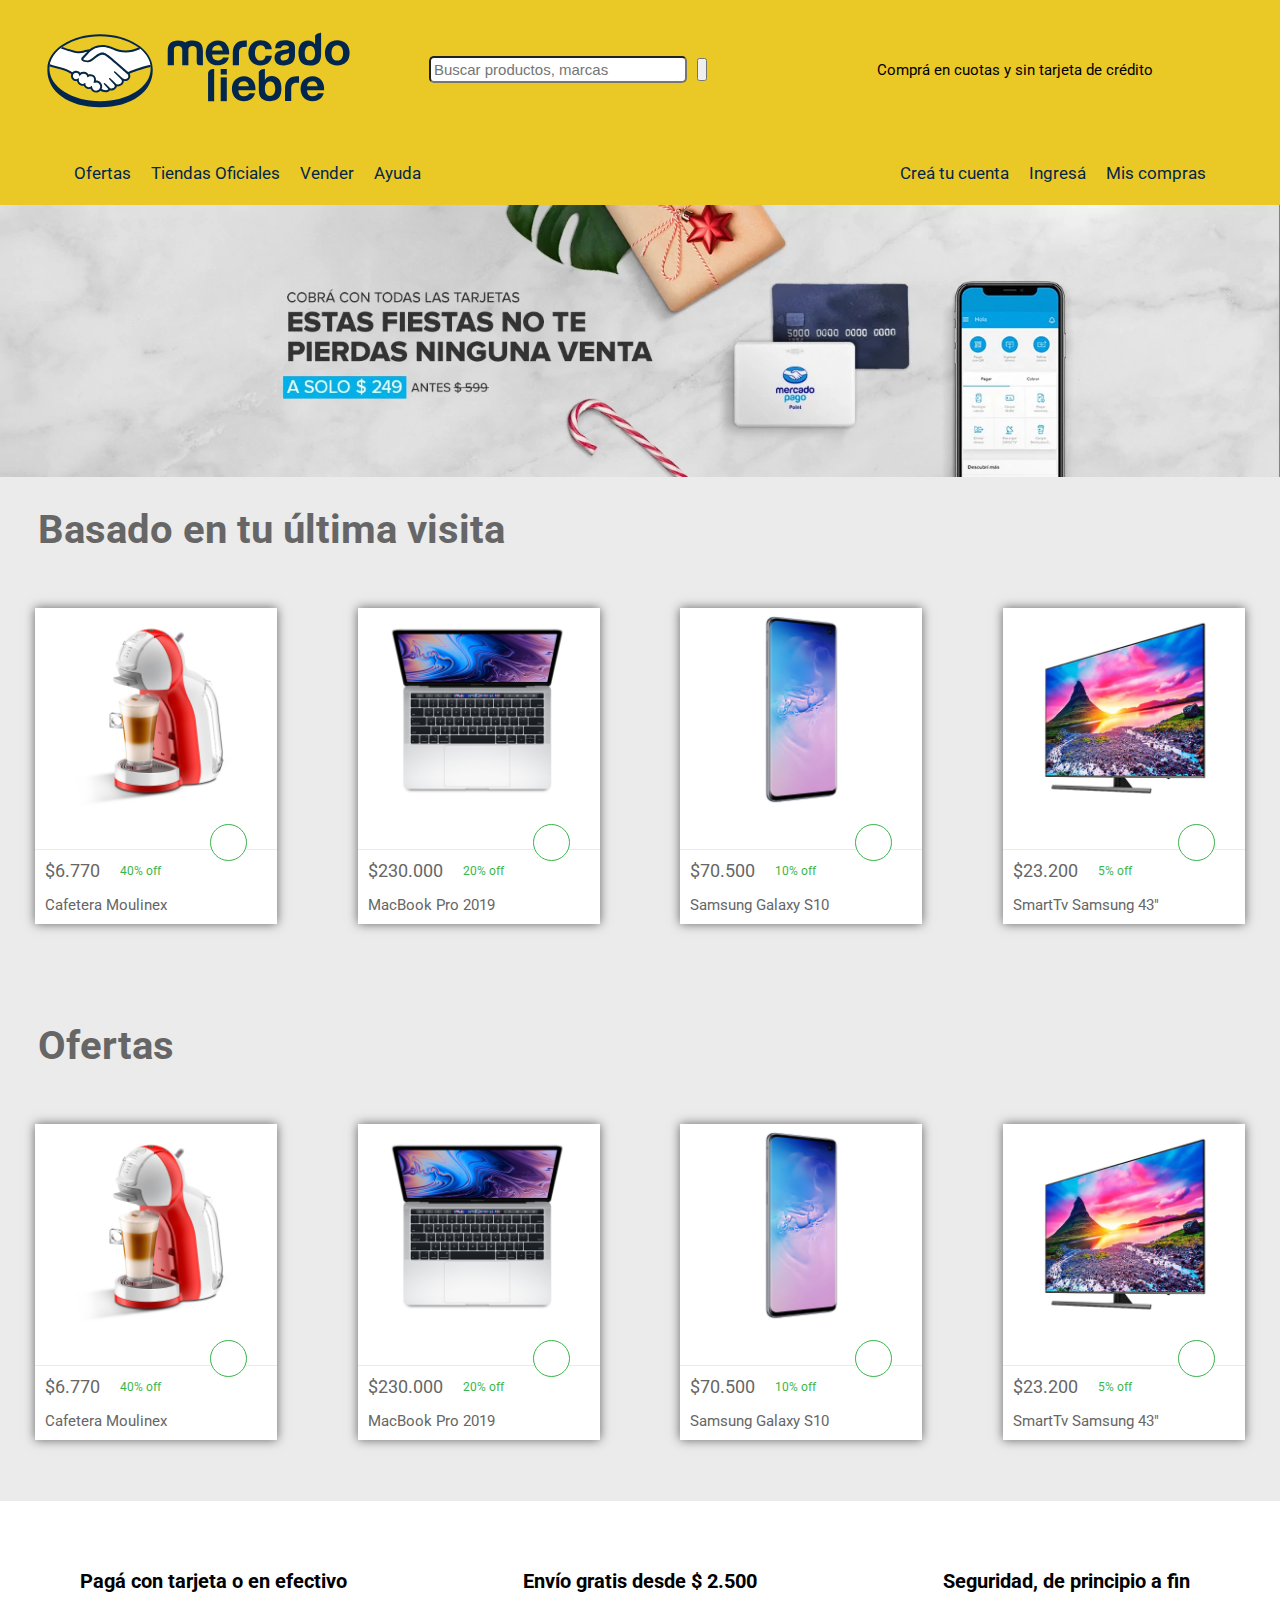
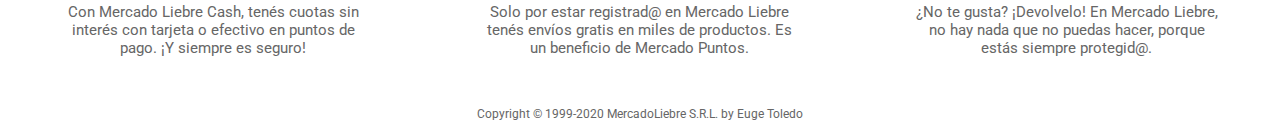
<file: index.html>
<!DOCTYPE html>
<html lang="en">
<head>
    <meta charset="UTF-8">
    <meta http-equiv="X-UA-Compatible" content="IE=edge">
    <meta name="viewport" content="width=device-width, initial-scale=1.0">
    <link rel="shortcut icon" href="./images/manos-meli1.png" type="image/x-icon">
    <link rel="stylesheet" href="https://cdnjs.cloudflare.com/ajax/libs/font-awesome/6.2.0/css/all.min.css" integrity="sha512-xh6O/CkQoPOWDdYTDqeRdPCVd1SpvCA9XXcUnZS2FmJNp1coAFzvtCN9BmamE+4aHK8yyUHUSCcJHgXloTyT2A==" crossorigin="anonymous" referrerpolicy="no-referrer"/>
    <link rel="preconnect" href="https://fonts.googleapis.com"><link rel="preconnect" href="https://fonts.gstatic.com" crossorigin><link href="https://fonts.googleapis.com/css2?family=Roboto:wght@100;300;400&display=swap" rel="stylesheet">
    
    <link rel="stylesheet" href="./css/style.css" type="text/css">
    <title>Mercado Liebre</title>
</head>
<body>
    <header>
        <nav class="nav-header">
            <div class="search-bar-format">
                <div class="search-bar-one">
                    <img src="./images/logo-mercado-liebre.svg" alt="logo mercado libre" >
                    <form class="search-bar"action="#" method="post">
                        <input type="text" name="search" placeholder="Buscar productos, marcas">
                        <button><i class="fa-solid fa-magnifying-glass"></i></button>
                    </form>
                </div>
                <p class="to-buy"><i class="fa-solid fa-hand-holding-dollar"></i>Comprá en cuotas y sin tarjeta de crédito</p>
            </div>
            <div class="nav-list">
                <ul class="first-part">
                    <li><a href="#">Ofertas</a></li>
                    <li><a href="#">Tiendas Oficiales</a></li>
                    <li><a href="#">Vender</a></li>
                    <li><a href="#">Ayuda</a></li>                
                </ul>
                <ul class="second-part">
                    <li><a href="./sign-up.html">Creá tu cuenta <i class="fa-regular fa-id-card"></i></a></li>
                    <li><a href="./log-in.html">Ingresá <i class="fa-solid fa-right-to-bracket"></i></a></li>
                    <li><a href="./index.html">Mis compras <i class="fa-solid fa-basket-shopping"></i></a></li>
                </ul>
            </div>
            <div class="burger-menu">
                <a href=""><i class="fas fa-bars"></i></a>
            </div>
        </nav>
    </header>
    <main>
        <div class="banner">
            <img src="./images/img-home-banner.jpg" alt="banner">
        </div>
        <section class="last-visit">
            <h2>Basado en tu última visita</h2>
            <section class="last-visit-card">
                <article>
                    <a href="#" target="_blank">
                        <figure>
                            <img src="./images/img-cafetera-moulinex.jpg" alt="Cafetera-moulinex">
                            <i class="fa-solid fa-truck"></i>
                            <div class="box-card">
                                <div class="description-card">
                                <figcaption>$6.770</figcaption>
                                <p>40% off</p>
                                </div>
                                <span>Cafetera Moulinex</span>
                            </div>
                        </figure>
                    </a>
                </article>
                <article>
                    <a href="#" target="_blank">
                        <figure>
                            <img src="./images/img-macbook-pro-2019.jpg" alt="Macbook-pro-2019">
                            <i class="fa-solid fa-truck"></i>
                            <div  class="box-card">
                            <div class="description-card">
                                <figcaption>$230.000</figcaption>
                                <p>20% off</p>
                            </div>
                            <span>MacBook Pro 2019</span>
                            </div>
                        </figure>
                    </a>
                </article>
                <article>
                    <a href="#" target="_blank">
                        <figure>
                            <img src="./images/img-samsung-galaxy-s10.jpg" alt="Samsung-Galaxy">
                            <i class="fa-solid fa-truck"></i>
                            <div class="box-card">
                            <div class="description-card">
                                <figcaption>$70.500</figcaption>
                                <p>10% off</p>
                            </div>
                            <span>Samsung Galaxy S10</span>
                            </div>
                        </figure>
                    </a>
                </article>
                
                <article>
                    <a href="#" target="_blank">
                        <figure>
                            <img src="./images/img-tv-samsung-smart.jpg" alt="Samsung-tv">
                            <i class="fa-solid fa-truck"></i>
                            <div class="box-card">
                            <div class="description-card">
                                <figcaption>$23.200</figcaption>
                                <p>5% off</p>
                            </div>
                            <span>SmartTv Samsung 43"</span>
                            </div>
                        </figure>
                    </a>
                </article>
            </section>
        </section>
        <section class="offers">
            <h2>Ofertas</h2>
            <section class="offers-card">
                <article>
                    <a href="#" target="_blank">
                        <figure>
                            <img src="./images/img-cafetera-moulinex.jpg" alt="Cafetera-moulinex">
                            <i class="fa-solid fa-truck"></i>
                            <div class="box-card">
                            <div class="description-card">
                            <figcaption>$6.770</figcaption>
                            <p>40% off</p>
                            </div>
                            <span>Cafetera Moulinex</span>
                            </div>
                        </figure>
                    </a>
                </article>
                <article>
                    <a href="#" target="_blank">
                        <figure>
                            <img src="./images/img-macbook-pro-2019.jpg" alt="Macbook-pro-2019">
                            <i class="fa-solid fa-truck"></i>
                            <div class="box-card">
                            <div class="description-card">
                                <figcaption>$230.000</figcaption>
                                <p>20% off</p>
                            </div>
                            <span>MacBook Pro 2019</span>
                            </div>
                        </figure>
                    </a>
                </article>
                <article>
                    <a href="#" target="_blank">
                        <figure>
                            <img src="./images/img-samsung-galaxy-s10.jpg" alt="Samsung-Galaxy">
                            <i class="fa-solid fa-truck"></i>
                            <div class="box-card">
                            <div class="description-card">
                                <figcaption>$70.500</figcaption>
                                <p>10% off</p>
                            </div>
                            <span>Samsung Galaxy S10</span>
                            </div>
                        </figure>
                    </a>
                </article>
                <article class="last-article">
                    <a href="#" target="_blank">
                        <figure>
                            <img src="./images/img-tv-samsung-smart.jpg" alt="Samsung-tv">
                            <i class="fa-solid fa-truck"></i>
                            <div class="box-card">
                            <div class="description-card">
                                <figcaption>$23.200</figcaption>
                                <p>5% off</p>
                            </div>
                            <span>SmartTv Samsung 43"</span>
                            </div>
                        </figure>
                    </a>
                </article>
            </section>
        </section>
    </main>
    <footer>
        <section class="messages-footer">
            <section class="footer">
                <i class="fa-sharp fa-solid fa-credit-card"></i>
                <h2>Pagá con tarjeta o en efectivo</h2>
                <p>Con Mercado Liebre Cash, tenés cuotas sin interés con tarjeta o efectivo en
                    puntos de pago. ¡Y siempre es seguro!</p>
            </section>
            <section class="footer">
                <i class="fa-solid fa-gift"></i>
                <h2>Envío gratis desde $ 2.500</h2>
                <p>Solo por estar registrad@ en Mercado Liebre tenés envíos gratis en miles de
                    productos. Es un beneficio de Mercado Puntos.
                    </p>
            </section>
            <section class="footer">
                <i class="fa-solid fa-user-shield"></i>
                <h2>Seguridad, de principio a fin</h2>
                <p>¿No te gusta? ¡Devolvelo! En Mercado Liebre, no hay nada que no puedas hacer,
                    porque estás siempre protegid@.
                    </p>
            </section>
        </section>
        <section class="copyright">
            <p>Copyright © 1999-2020 MercadoLiebre S.R.L. by Euge Toledo</p>
        </section>
    </footer>

</body>
</html>
</file>
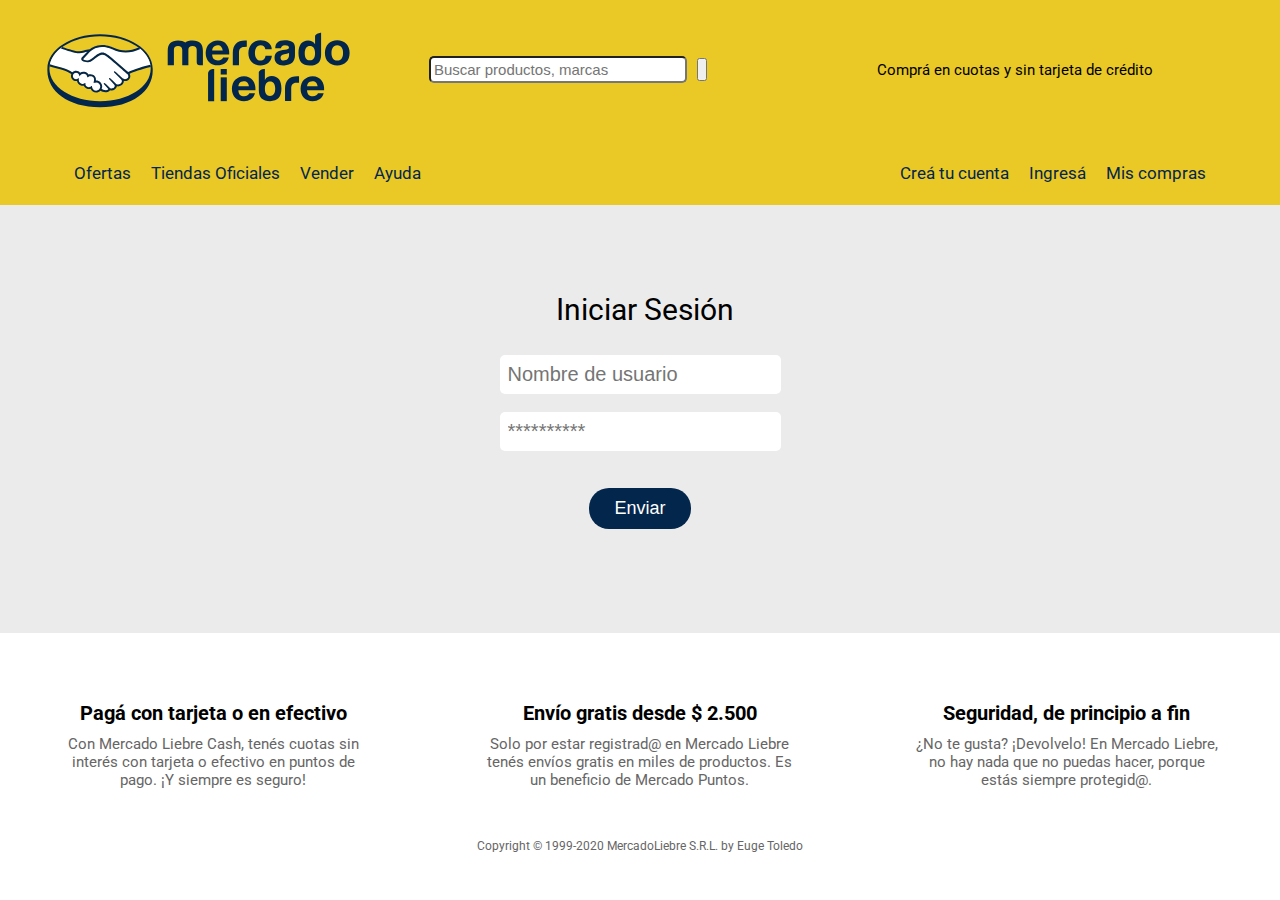
<file: log-in.html>
<!DOCTYPE html>
<html lang="en">
<head>
    <meta charset="UTF-8">
    <meta http-equiv="X-UA-Compatible" content="IE=edge">
    <meta name="viewport" content="width=device-width, initial-scale=1.0">
    <link rel="shortcut icon" href="./images/manos-meli1.png" type="image/x-icon">
    <link rel="stylesheet" href="https://cdnjs.cloudflare.com/ajax/libs/font-awesome/6.2.0/css/all.min.css" integrity="sha512-xh6O/CkQoPOWDdYTDqeRdPCVd1SpvCA9XXcUnZS2FmJNp1coAFzvtCN9BmamE+4aHK8yyUHUSCcJHgXloTyT2A==" crossorigin="anonymous" referrerpolicy="no-referrer"/>
    <link rel="preconnect" href="https://fonts.googleapis.com"><link rel="preconnect" href="https://fonts.gstatic.com" crossorigin><link href="https://fonts.googleapis.com/css2?family=Roboto:wght@100;300;400&display=swap" rel="stylesheet">
    
    <link rel="stylesheet" href="./css/style.css" type="text/css">
    <title>Mercado Liebre - Ingresá</title>
</head>
<body>
    <header>
        <nav class="nav-header">
            <div class="search-bar-format">
                <div class="search-bar-one">
                    <img src="./images/logo-mercado-liebre.svg" alt="logo mercado libre" >
                    <form class="search-bar"action="#" method="post">
                        <input type="text" name="search" placeholder="Buscar productos, marcas">
                        <button><i class="fa-solid fa-magnifying-glass"></i></button>
                    </form>
                </div>
                <p class="to-buy"><i class="fa-solid fa-hand-holding-dollar"></i>Comprá en cuotas y sin tarjeta de crédito</p>
            </div>
            <div class="nav-list">
                <ul class="first-part">
                    <li><a href="#">Ofertas</a></li>
                    <li><a href="#">Tiendas Oficiales</a></li>
                    <li><a href="#">Vender</a></li>
                    <li><a href="#">Ayuda</a></li>                
                </ul>
                <ul class="second-part">
                    <li><a href="./sign-up.html">Creá tu cuenta <i class="fa-regular fa-id-card"></i></a></li>
                    <li><a href="./log-in.html">Ingresá <i class="fa-solid fa-right-to-bracket"></i></a></li>
                    <li><a href="./index.html">Mis compras <i class="fa-solid fa-basket-shopping"></i></a></li>
                </ul>
            </div>
            <div class="burger-menu">
                <a href=""><i class="fas fa-bars"></i></a>
            </div>
        </nav>
    </header>
    <main class="second-form">
        <form class="form-login" action="./index.html" method="get">
            <fieldset class="login-user">
                <legend>Iniciar Sesión</legend>
                <input type="text" name="username" id="username"
                placeholder="Nombre de usuario" required>
                <input type="password" name="password" placeholder="**********"
                >
            </fieldset>
            <div class="button-submit">
                <a href="./index.html">
                    <button type="submit">Enviar</button>
                </a>
            </div>
        </form>
    </main>
    <footer>
        <section class="messages-footer">
            <section class="footer">
                <i class="fa-sharp fa-solid fa-credit-card"></i>
                <h2>Pagá con tarjeta o en efectivo</h2>
                <p>Con Mercado Liebre Cash, tenés cuotas sin interés con tarjeta o efectivo en
                    puntos de pago. ¡Y siempre es seguro!</p>
            </section>
            <section class="footer">
                <i class="fa-solid fa-gift"></i>
                <h2>Envío gratis desde $ 2.500</h2>
                <p>Solo por estar registrad@ en Mercado Liebre tenés envíos gratis en miles de
                    productos. Es un beneficio de Mercado Puntos.
                    </p>
            </section>
            <section class="footer">
                <i class="fa-solid fa-user-shield"></i>
                <h2>Seguridad, de principio a fin</h2>
                <p>¿No te gusta? ¡Devolvelo! En Mercado Liebre, no hay nada que no puedas hacer,
                    porque estás siempre protegid@.
                    </p>
            </section>
        </section>
        <section class="copyright">
            <p>Copyright © 1999-2020 MercadoLiebre S.R.L. by Euge Toledo</p>
        </section>
    </footer>

</body>
</html>
</file>
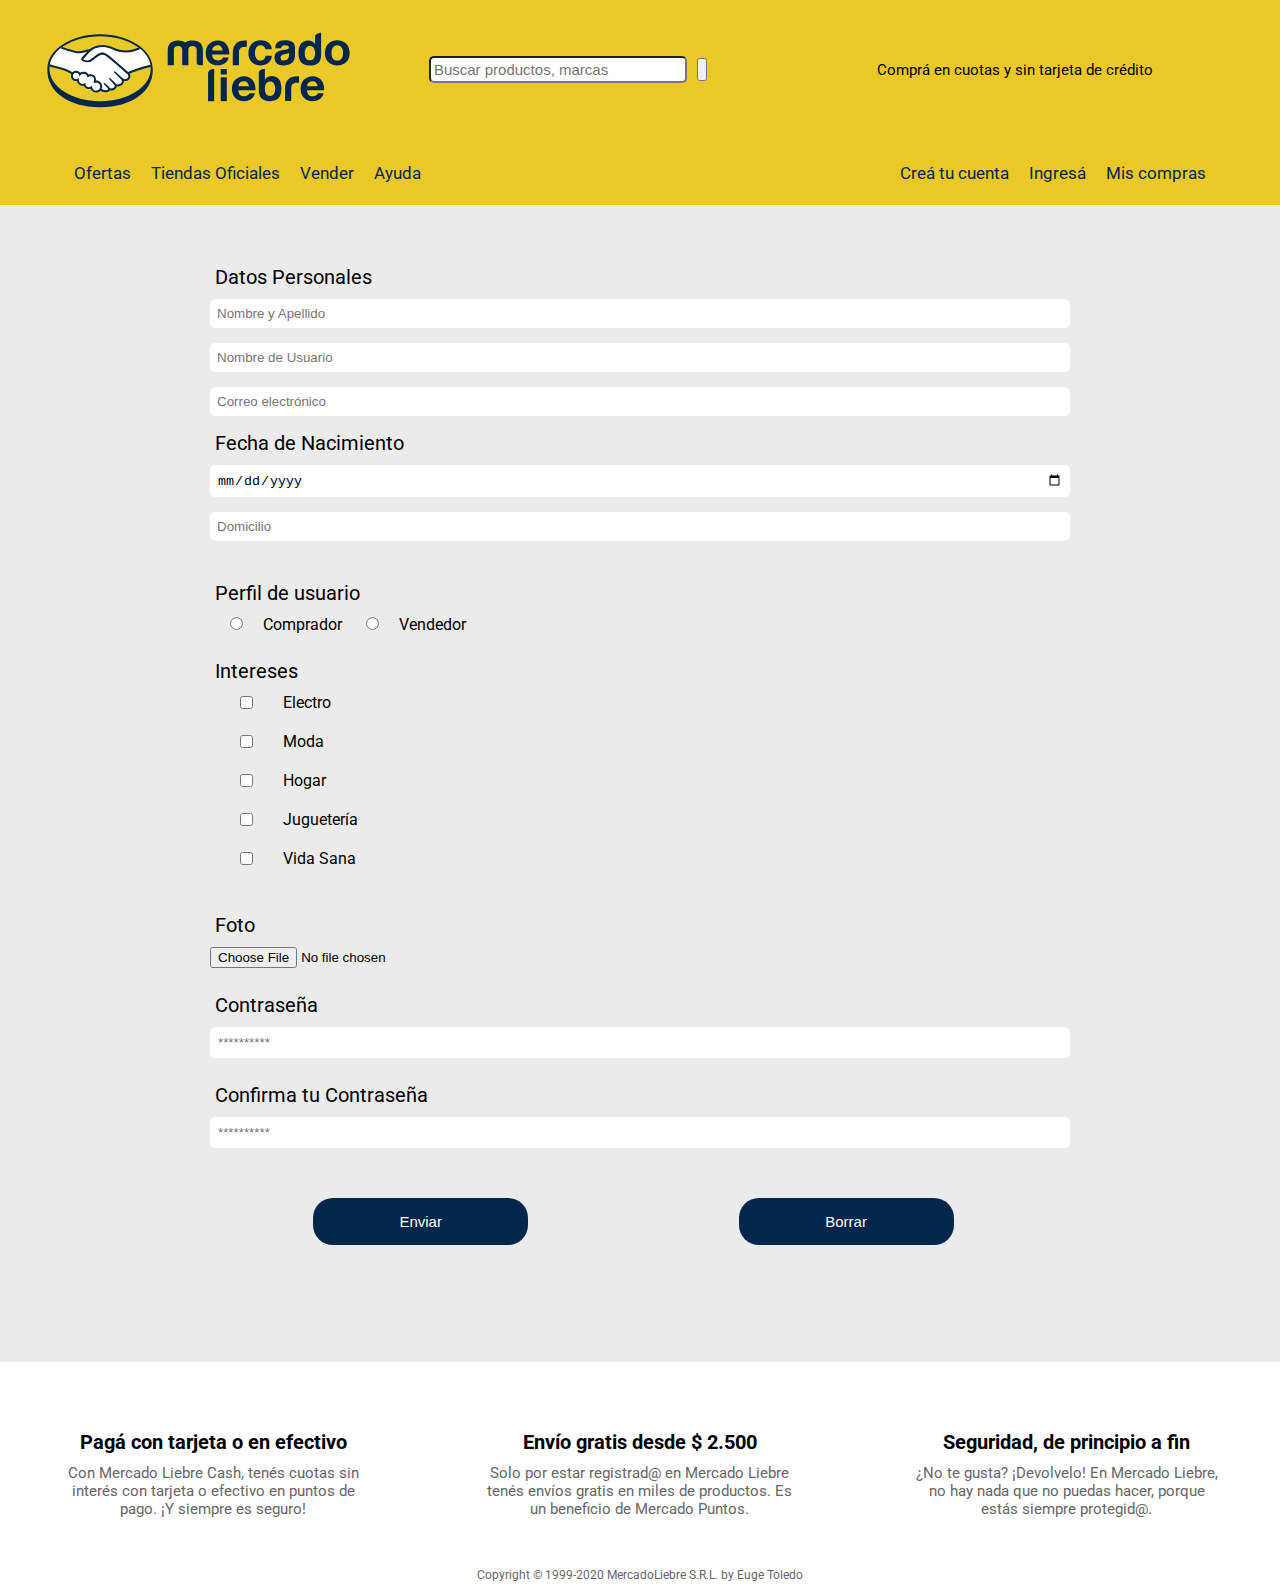
<file: sign-up.html>
<!DOCTYPE html>
<html lang="en">
<head>
    <meta charset="UTF-8">
    <meta http-equiv="X-UA-Compatible" content="IE=edge">
    <meta name="viewport" content="width=device-width, initial-scale=1.0">
    <link rel="shortcut icon" href="./images/manos-meli1.png" type="image/x-icon">
    <link rel="stylesheet" href="https://cdnjs.cloudflare.com/ajax/libs/font-awesome/6.2.0/css/all.min.css" integrity="sha512-xh6O/CkQoPOWDdYTDqeRdPCVd1SpvCA9XXcUnZS2FmJNp1coAFzvtCN9BmamE+4aHK8yyUHUSCcJHgXloTyT2A==" crossorigin="anonymous" referrerpolicy="no-referrer"/>
    <link rel="preconnect" href="https://fonts.googleapis.com"><link rel="preconnect" href="https://fonts.gstatic.com" crossorigin><link href="https://fonts.googleapis.com/css2?family=Roboto:wght@100;300;400&display=swap" rel="stylesheet">
    
    <link rel="stylesheet" href="./css/style.css" type="text/css">
    <title>Mercado Liebre - Registrate</title>
</head>
<body>
    <header>
        <nav class="nav-header">
            <div class="search-bar-format">
                <div class="search-bar-one">
                    <img src="./images/logo-mercado-liebre.svg" alt="logo mercado libre" >
                    <form class="search-bar"action="#" method="post">
                        <input type="text" name="search" placeholder="Buscar productos, marcas">
                        <button><i class="fa-solid fa-magnifying-glass"></i></button>
                    </form>
                </div>
                <p class="to-buy"><i class="fa-solid fa-hand-holding-dollar"></i>Comprá en cuotas y sin tarjeta de crédito</p>
            </div>
            <div class="nav-list">
                <ul class="first-part">
                    <li><a href="#">Ofertas</a></li>
                    <li><a href="#">Tiendas Oficiales</a></li>
                    <li><a href="#">Vender</a></li>
                    <li><a href="#">Ayuda</a></li>                
                </ul>
                <ul class="second-part">
                    <li><a href="./sign-up.html">Creá tu cuenta <i class="fa-regular fa-id-card"></i></a></li>
                    <li><a href="./log-in.html">Ingresá <i class="fa-solid fa-right-to-bracket"></i></a></li>
                    <li><a href="./index.html">Mis compras <i class="fa-solid fa-basket-shopping"></i></a></li>
                </ul>
            </div>
            <div class="burger-menu">
                <a href=""><i class="fas fa-bars"></i></a>
            </div>
        </nav>
    </header>
    <main class="first-form">
        <form action="./index.html" method="post" class="form-signup">
            <fieldset class="date-user">
                <legend>Datos Personales</legend>
                <input type="text" name="name-surname" placeholder="Nombre y Apellido" required>
                <input type="text" name="user-name" placeholder="Nombre de Usuario" required>
                <input type="text" name="e-mail" placeholder="Correo electrónico" required>
                <label for="date-of-birth">Fecha de Nacimiento</label>
                <input type="date" name="birth" value="nacimiento" required>
                <input type="text" name="address" placeholder="Domicilio" required>
            </fieldset>
            <fieldset id="user">
                <legend>Perfil de usuario</legend>
                <input type="radio" name="choose" value="1" required>Comprador
                <input type="radio" name="choose" value="2">Vendedor
            </fieldset>
            <fieldset id="interests-user">
                <legend>Intereses</legend>
                <article>
                    <input type="checkbox" name="interests" value="Electro">
                    <p>Electro</p>
                </article>
                <article>
                    <input type="checkbox" name="interests" value="Moda">
                    <p>Moda</p>
                </article>
                <article>
                    <input type="checkbox" name="interests" value="Hogar">
                    <p>Hogar</p>
                </article>
                <article>
                    <input type="checkbox" name="interests" value="Jugueteria">
                    <p>Juguetería</p>
                </article>
                <article>
                    <input type="checkbox" name="interests" value="Vida-Sana">
                    <p>Vida Sana</p>
                </article>
            </fieldset>
            <fieldset>
                <legend>Foto</legend>
                <input type="file" name="photo-user" value="Subí una imagen">
            </fieldset>
            <fieldset class="password">
                <legend>Contraseña</legend>
                <input type="password" name="key" placeholder="**********">
                <legend>Confirma tu Contraseña</legend>
                <input type="password" name="key" placeholder="**********">
            </fieldset>
            <div class="button-submit-second">
                <a href="./index.html">
                    <button type="submit">Enviar</button>
                </a>
                <button type="reset">Borrar</button>
            </div>

        </form>

    </main>
    <footer>
        <section class="messages-footer">
            <section class="footer">
                <i class="fa-sharp fa-solid fa-credit-card"></i>
                <h2>Pagá con tarjeta o en efectivo</h2>
                <p>Con Mercado Liebre Cash, tenés cuotas sin interés con tarjeta o efectivo en
                    puntos de pago. ¡Y siempre es seguro!</p>
            </section>
            <section class="footer">
                <i class="fa-solid fa-gift"></i>
                <h2>Envío gratis desde $ 2.500</h2>
                <p>Solo por estar registrad@ en Mercado Liebre tenés envíos gratis en miles de
                    productos. Es un beneficio de Mercado Puntos.
                    </p>
            </section>
            <section class="footer">
                <i class="fa-solid fa-user-shield"></i>
                <h2>Seguridad, de principio a fin</h2>
                <p>¿No te gusta? ¡Devolvelo! En Mercado Liebre, no hay nada que no puedas hacer,
                    porque estás siempre protegid@.
                    </p>
            </section>
        </section>
        <section class="copyright">
            <p>Copyright © 1999-2020 MercadoLiebre S.R.L. by Euge Toledo</p>
        </section>
    </footer>

</body>
</html>
</file>
<file: css/style.css>
* {
    margin: 0;
    padding: 0;
    box-sizing: border-box;
    list-style: none;
    text-decoration: none;
}

body {
    font-family: 'Roboto', sans-serif;
}

a {
    color: #03264C;
}
.nav-header {
    background-color: #EAC926;
    display: flex;
    flex-direction: column;
}

.nav-header img {
    width: 50%;
    margin: auto;
}
.search-bar-one{
    display: flex;
    margin: 15px;
}
.search-bar {
    margin: auto;
    margin-left: 10px;
    width: 50%;
}

.search-bar input {
    margin: auto;
    width: 84%;
    padding: 3px;
    border-radius: 5px;
}

.search-bar i {
    padding: 1px;
}

.search-bar button {
    margin-left: -3px;
    padding: 2px;
}

.to-buy {
    display: flex;
    justify-content: center;
    font-size: 13px;
    margin-top: 5px;
    margin-bottom: 15px;
}

.first-part {
    font-size: 13px;
    margin-bottom: 10px;
    display: none;
}


.second-part {
    font-size: 13px;
    margin-bottom: 15px;
    display: none;
}

.burger-menu {
    display: flex;
    justify-content: center;
}

.burger-menu i:hover {
    background-color: #2f4e6e;
}

.burger-menu i {
    background-color: #1259c3;
    color: white;
    font-size: 2em;
    margin: 10px 10px;
    padding: 10px;
    border-radius: 8px;
    margin-bottom: 20px;
}

main {
    background-color: #ebebeb;  
}

.banner img {
   width: 100%;
   height: 100%;
}

.last-visit {
    
    display: flex;
    flex-direction: column;
    align-items: center;
    
}

.last-visit figure {
    background-color: white;
    display: flex;
    flex-direction: column;
    margin: 30px;
    box-shadow: 0px 0px 10px rgb(100, 100, 100);
    
}

.box-card {
    border-top: 1px solid #ebebeb;
    padding: 10px;
    /*display: flex;*/
}

.description-card {
    display: flex;
    
}
.fa-solid.fa-truck{
    display: block;
    font-size: 1rem;
    width: 30px;
    height: 30px;
    color: #39b54a;
    border: 1px solid #39b54a;
    background-color: #fff;
    border-radius: 50%;
    padding: 5px;
    position: relative;
    align-self: center;
    top: 12px;
    left: 100px;
}

.last-visit h2 {
    color: #666;
    font-size: 24px;
    margin-top: 15px;
    margin-bottom: 10px;
}

.last-visit figcaption {
    color: #666;
    font-size: 18px;
}
.last-visit span {
    color: #666;
    font-size: 16px;
    display: none;
}
.last-visit p {
    color: #39b54a;
    font-size: 16px;
    display: flex;
    margin-left: 15px;
    align-items: center;
}
.last-visit img {
    width: 90%;
    margin-top: 5px;
    margin-bottom: 5px;
    align-self: center;
}

.offers {
    display: flex;
    flex-direction: column;
    align-items: center;
}

.offers figure {
    background-color: white;
    display: flex;
    flex-direction: column;
    margin: 30px;
    box-shadow: 0px 0px 10px rgb(100, 100, 100);
}

.offers h2 {
    color: #666;
    font-size: 24px;
    margin-top: 15px;
    margin-bottom: 10px;
}

.offers span {
    font-size: 16px;
    color: #666;
    display: none;
}
.offers figcaption {
    font-size: 18px;
    color: #666;
}

.offers p {
    color: #39b54a;
    font-size: 16px;
    display: flex;
    margin-left: 15px;
    align-items: center;
}

.offers img {
    width: 90%;
    margin-bottom: 5px;
    margin-top: 5px;
    align-self: center;
}

.last-article {
    margin-bottom: 40px;
}
/*Formulario Sign-Up*/

.first-form {
    display: flex;
    justify-content: center;
    flex-wrap: wrap;
    padding-top: 50px;
    width: 100%;
    padding-bottom: 40px;
}

.date-user {
    display: flex;
    flex-direction: column;
}

.date-user label {
    margin: 0 0 10px 5px;
}

fieldset legend {
    margin: 0 0 10px 5px;
    padding-top: 10px;
    font-size: 1.063rem;
}

.date-user input {
    border: none;
    padding: 7px;
    border-radius: 5px;
    margin-bottom: 15px;
    outline-color: #EAC926;
}

fieldset {
    margin-bottom: 15px;
    border: none;
}

#user input {
    margin: 0 20px;
}

#interests-user legend {
    margin: 0 0 10px 5px;
    
}

#interests-user input {
    margin: 0 30px;
}

#interests-user article {
    display: flex;
    align-items: center;
    margin-bottom: 20px;
}

#photo-user {
    margin: 0 30px;
}

.password input {
    padding: 8px;
    border: none;
    border-radius: 5px;
    margin-bottom: 15px;
    outline-color: #EAC926;
    width: 100%;
}

.button-submit-second button {
    background-color: #03264C;
    color: white;
    padding: 10px 25px;
    border: none;
    border-radius: 20px;
    width: 45%;
    margin: 5px;
    margin-bottom: 40px;
    font-size: 0.938rem;
}

.button-submit-second button:hover {
    background-color: #63768b
}

/*Formulario Log-in*/

.second-form {
    display: flex;
    justify-content: center;
    flex-wrap: wrap;
    padding-top: 50px;
    width: 100%;
    padding-bottom: 40px;
    
}

.second-form a {
    text-decoration: none;
}

.login-user {
    display: flex;
    flex-direction: column;
}


.login-user legend {
    text-align: center;
    margin-bottom: 10px;
    font-size: 1.25rem;
}

.login-user input {
    padding: 8px;
    border: none;
    border-radius: 5px;
    margin-top: 10px;
}

.button-submit {
    display: flex;
    justify-content: center;
    margin-top: 25px;
}

.button-submit a {
    text-decoration: none;
}

.button-submit button:hover {
    background-color: #63768b
}

.button-submit button {
    background-color: #03264C;
    color: white;
    padding: 10px 25px;
    border: none;
    border-radius: 20px;
    width: 100%;
    margin-bottom: 40px;
    font-size: 0.938rem;
}

footer {
    display: flex;
    flex-direction: column;
    justify-content: center;
    align-items: center;
}

.footer {
    text-align: center;
    padding: 25px;
    margin: 20px;
}

.footer h2{
    font-size: 1.25rem;
}
footer p {
    color: #666;
    margin-top: 10px;
    font-size: 0.938rem;
}


.footer i {
    font-size: 2em;
    margin: 10px 10px;
    color: #1259c3;
}

.copyright {
    margin: 10px 0px 10px 0px;
}

.copyright p {
    font-size: 12px;

}

/*TABLET*/

@media (min-width:768px){
    .nav-header {
        background-color: #EAC926;
        display: flex;
        flex-direction: column;
    }

    .nav-header img {
        width: 40%;
        margin: 5px;
        margin-left: 10px;
    }

    .search-bar {
        margin: 12px;
        width: 40%;
        display: flex;
    }

    .search-bar input {
        margin-left: -20px;
    }
    .search-bar-one {
        display: flex;
        justify-content: space-evenly;
        margin: 15px -25px;
    }

    .search-bar button {
        margin: auto;
        padding: 2px;
        margin-left: -20px;
    }

    .search-bar-format{
        display: flex;
        justify-content: center;
        margin: 10px;
    }
    .to-buy {
        display: flex;
        align-items: center;
        margin-top: 15px;
        font-size: 0.938rem;;
    }

    .nav-list{
        display: flex;
        justify-content: space-around;
        
    }

    .nav-list a {
        font-size: 0.938rem;
    }

    .first-part{
        display: flex;
        flex-direction: row;
    }

    .first-part li {
        margin: 10px;
    }

    .second-part a:hover {
        color: rgb(230, 227, 227);
    }
    
    .second-part {
        display: flex;
        flex-direction: row;
    }

    .second-part li {
        margin: 10px;
    }

    .burger-menu {
        display: none;
    }

    .last-visit h2 {
        color: #666;
        font-size: 2.188rem;
        margin-top: 25px;
        margin-bottom: 20px;
    }

    .last-visit p {
        margin-left: 50px;
        font-size: 1.125rem;
    }
    .last-visit span {
        color: #666;
        font-size: 1.125rem;
        display: block;
        margin-top: 15px;
    }

    .last-visit figcaption {
        font-size: 1.375rem;
    }

    .last-visit-card {
        display: flex;
        flex-wrap: wrap;
        align-items: center;
        justify-content: space-between;
        margin: 0 auto;
        padding: 10px;
    }

    .last-visit article {
        width: 46%;
    }
    
    .offers h2 {
        color: #666;
        font-size: 2.188rem;
        margin-top: 25px;
        margin-bottom: 20px;
    }

    .offers p {
        margin-left: 50px;
        font-size: 1.125rem;
    }

    .offers span {
        color: #666;
        font-size: 1.125rem;
        display: block;
        margin-top: 15px;
    }

    .offers figcaption {
        font-size: 1.375rem;
    }

    .offers-card {
        display: flex;
        flex-wrap: wrap;
        align-items: center;
        justify-content: space-between;
        margin: 0 auto;
        padding: 10px;
        margin-bottom: 25px;
    }

    .offers article {
        width: 46%;
    }

    .last-article {
        width: 46%;
        margin-bottom: 0;
    }

    .description-card {
        display: flex;
        
    }
    
    .box-card {
        display: block;
        padding: 15px;
    }

    .fa-solid.fa-truck{
        display: block;
        font-size: 1.25rem;
        width: 37px;
        height: 37px;
        color: #39b54a;
        border: 1px solid #39b54a;
        background-color: #fff;
        border-radius: 50%;
        padding: 7px;
        position: relative;
        align-self: center;
        top: 12px;
        left: 100px;
    }

    .form-signup {
        width: 100vw;
        padding: 0 50px;
    }

    .button-submit-second button {
        width: 31%;
        margin: 0 9% 9%;
        padding: 15px 25px;
    }
    
    .second-form {
        padding-top: 9%;
        padding-bottom: 9%;
    }

    .login-user legend {
        font-size: 1.563rem;

    }

    .button-submit button {
        font-size: 1.125rem;
        margin-top: 12px;
    }

    .login-user input {
        font-size: 1.063rem;
        margin-top: 18px;
    }

    .messages-footer {
        display: flex;
        flex-wrap: wrap;
        align-items: flex-start;
        justify-content: center;
        margin-top: 20px;
    }
    
    footer {
        width: 100%;
    }
    .footer {
        margin: 0 auto;
        width: 45%;
        padding: 2px;
    }

    .footer h2 {
        font-size: 1.25rem;
    }

    .footer p {
        font-size: 0.938rem;
        padding: 10px 15px;
        margin-top: 0;
    }

    .copyright {
        font-size: 0.938rem;
        margin-top: 20px;
    }

}

/*DESKTOP*/

@media (min-width:1024px) {

    

    .nav-header img {
        width: 40%;
        margin: 5px;
    }

    .nav-list a {
        font-size: 1.063rem;
    }

    .nav-list {
        display: flex;
        justify-content: space-between;
    }

    .search-bar {
        margin: 12px;
        
        display: flex;
    }
    .search-bar-format{
        display: flex;
        justify-content: space-between;
    }

    .search-bar-one {
        display: flex;
        justify-content: space-around;
        margin: 15px 0px;
        width: 60vw;
    }

    .search-bar input {
        margin-left: 0;
        font-size: 0.938rem;
    }

    .search-bar button {

        padding: 2px;
        
    }

    .to-buy {
        display: flex;
        align-items: center;
        width: 30vw;
        font-size: 0.938rem;
        margin-right: 5%;
       /* margin-top: 15px;
        font-size: 0.938rem;
        margin-left: -10%;*/
    }

    .first-part {
        display: flex;
        flex-direction: row;
        margin: 1%;
        margin-left: 5%;
    }

    .second-part {
        display: flex;
        flex-direction: row;
        margin:1%;
        margin-right: 5%;
    }

    .second-part a:hover {
        color: rgb(230, 227, 227);
    }

    .last-visit {
        display: flex;
        flex-direction: column;
        align-items: flex-start;
    }
    .last-visit h2 {
        font-size: 2.5rem;
        text-align:start;
        margin-left: 3%;
    }

    .last-visit p {
        margin-left: 20px;
        font-size: 0.75rem;
    }

    .last-visit figcaption {
        font-size: 1.125rem;
    }

    .last-visit span {
        font-size: 0.938rem;
    }
    .box-card {
        display: block;
        padding: 10px;
    }

    .fa-solid.fa-truck{
        display: block;
        font-size: 1.25rem;
        width: 37px;
        height: 37px;
        color: #39b54a;
        border: 1px solid #39b54a;
        background-color: #fff;
        border-radius: 50%;
        padding: 7px;
        position: relative;
        align-self: center;
        top: 12px;
        left: 30%;
    }

    .last-visit article {
        width: 20%;
        transition: 1s;
    }

    .last-visit article:hover{
        transform: scale(1.1);
        z-index: 2;
    }

    .last-visit-card {
        display: flex;
        flex-wrap: wrap;
        align-items: center;
        justify-content: space-between;
        margin: 0 auto;
        padding: 35px;
    }

    .last-visit figure {
        margin: 0;
        width: 100%;
    }

    .last-visit img {
        width: 80%;
        margin-top: 5px;
        margin-bottom: 5px;
        align-self: center;
    }

    .offers {
        display: flex;
        flex-direction: column;
        align-items: flex-start;
        margin-top: 3%;
    }

    .offers h2{
        font-size: 2.5rem;
        text-align: start;
        margin-left: 3%;
    }

    .offers article {
        width: 20%;
        transition: 1s;
    }

    .offers article:hover{
        transform: scale(1.1);
        z-index: 2;
    }

    .offers-card {
        display: flex;
        flex-wrap: wrap;
        align-items: center;
        justify-content: space-between;
        margin: 0 auto;
        padding: 35px;
        margin-bottom: 2%;
    }

    .offers img {
        width: 80%;
        margin-top: 5px;
        margin-bottom: 5px;
        align-self: center;
    }

    .offers figure {
        margin: 0;
        width: 100%;
    }

    .offers p {
        margin-left: 20px;
        font-size: 0.75rem;
    }

    .offers figcaption {
        font-size: 1.125rem;
    }

    .offers span {
        font-size: 0.938rem;
    }

    .form-signup {
        width: 75vw;
        padding: 0 50px;
    }

    .form-signup legend {
        font-size: 1.25rem;;
    }

    .date-user label {
        font-size: 1.25rem;
    }
    .button-submit-second {
        padding-top: 20px;
    }
    .button-submit-second button {
        width: 25%;
        margin: 0 12% 9%;
    }
    
    .second-form {
        padding-top: 6%;
        padding-bottom: 5%;
    }

    .login-user legend {
        font-size: 1.875rem;
    }

    .login-user input {
        font-size: 1.25rem;
    }

    .footer {
        margin: 0 auto;
        width: 30%;
        padding: 10px;
    }

    .footer p {
        font-size: 0.938rem;
        padding: 10px 25px;
        margin-top: 0;
    }
}
</file>
